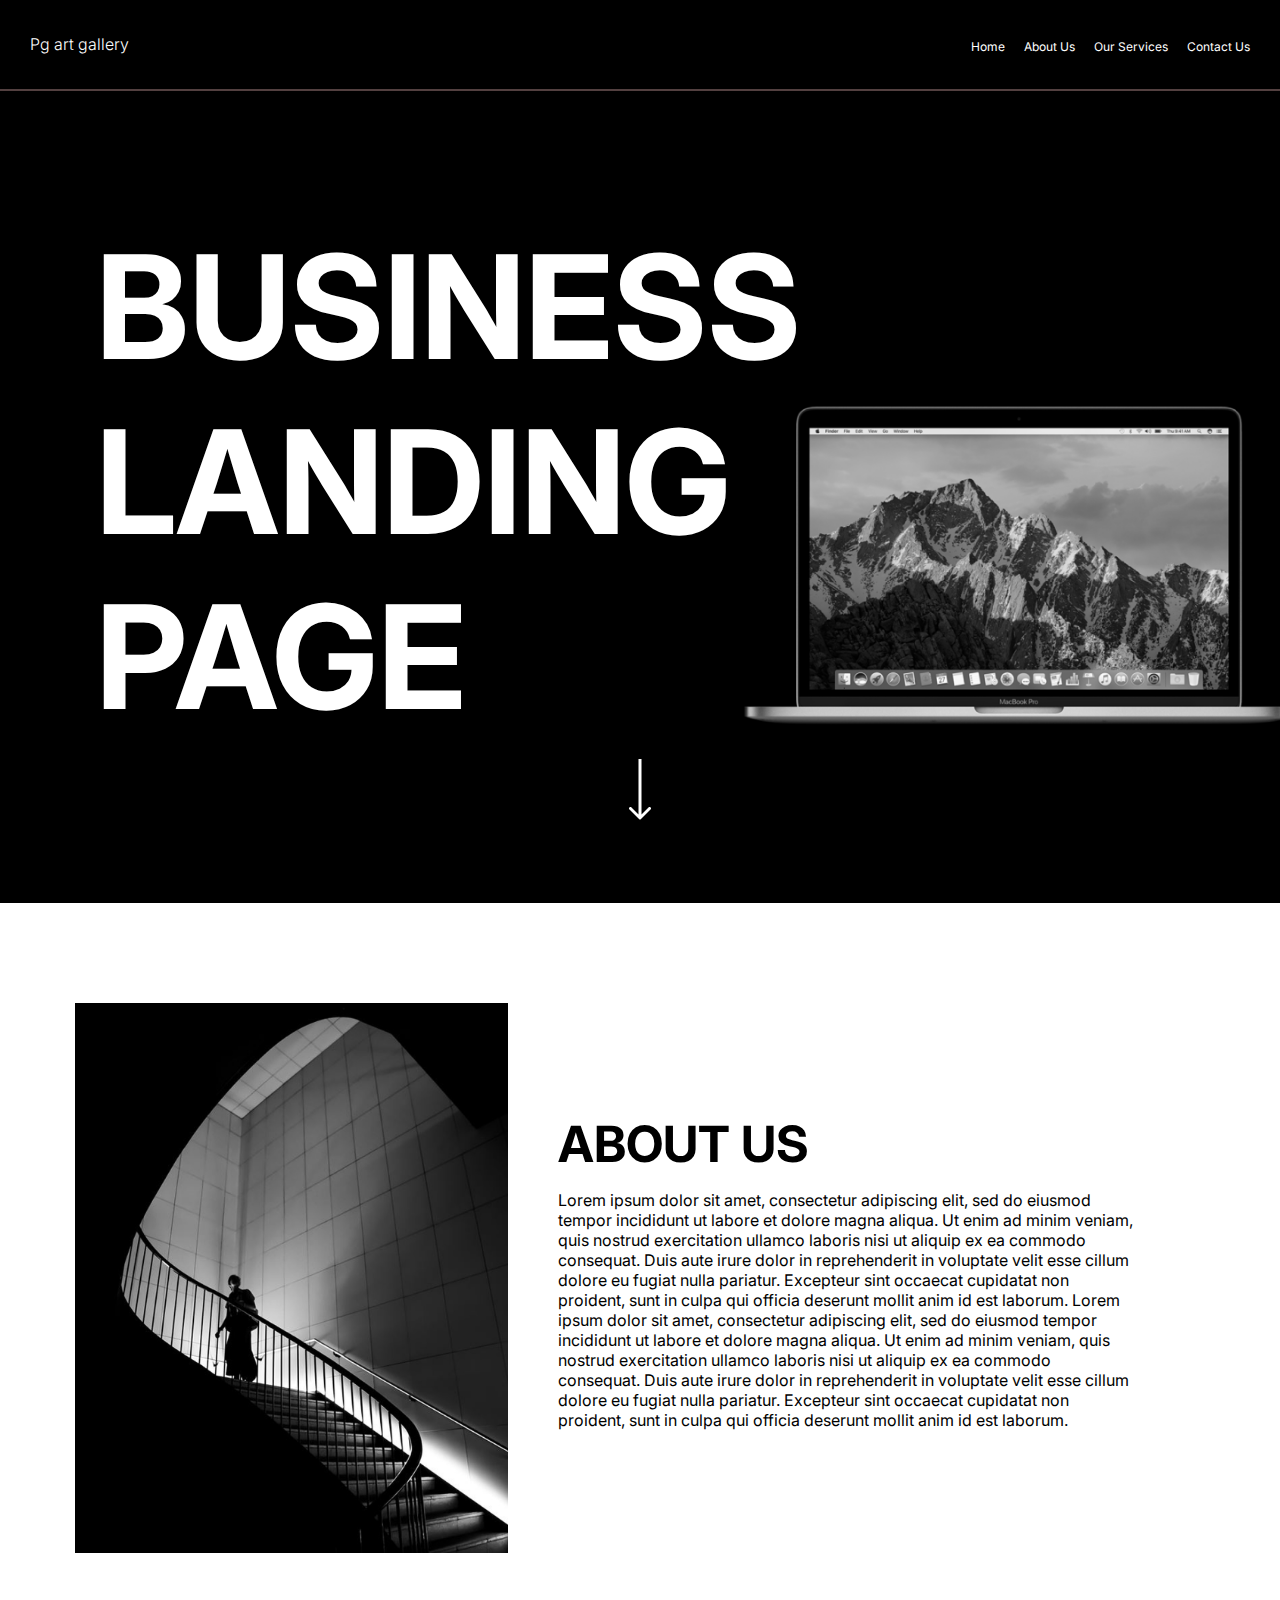
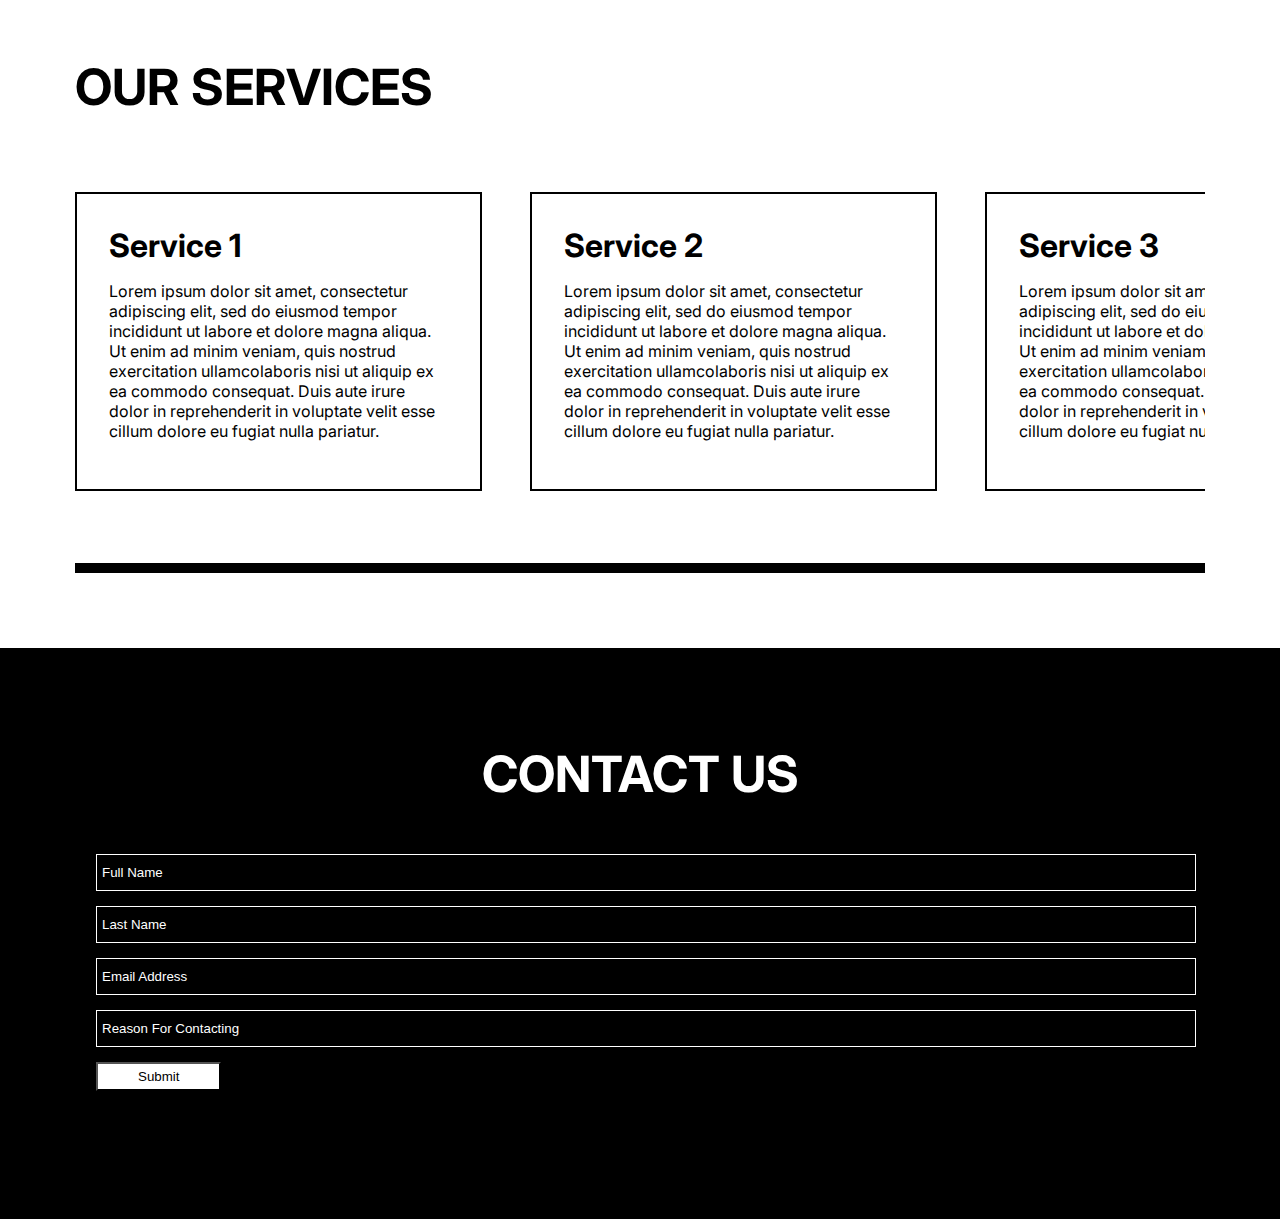
<file: index.html>
<!DOCTYPE html>
<html lang="en">

<head>
    <meta charset="UTF-8">
    <meta http-equiv="X-UA-Compatible" content="IE=edge">
    <meta name="viewport" content="width=device-width, initial-scale=1.0">
    <link rel="stylesheet" href="https://cdnjs.cloudflare.com/ajax/libs/font-awesome/6.2.1/css/all.min.css" integrity="sha512-MV7K8+y+gLIBoVD59lQIYicR65iaqukzvf/nwasF0nqhPay5w/9lJmVM2hMDcnK1OnMGCdVK+iQrJ7lzPJQd1w==" crossorigin="anonymous" referrerpolicy="no-referrer" />
    <link rel="preconnect" href="https://fonts.googleapis.com">
    <link rel="preconnect" href="https://fonts.gstatic.com" crossorigin>
    <link href="https://fonts.googleapis.com/css2?family=Inter:wght@300;700&display=swap" rel="stylesheet">
    <link rel="stylesheet" href="style.css">
    <title>Landing Page</title>
</head>

<body>
    <head>
    <div class="headerclass">
        <p>
           Pg art gallery
        
        </p>
        <nav>
     <ul class="nav-link">
                <li><a href="#homepage">Home</a></li>
                <li><a href="#aboutus">About Us</a></li>
                <li><a href="#ourservice">Our Services</a></li>
                <li><a href="#contact">Contact Us</a></li>
            </ul>
        </nav>
    </div>
    </head>
    <div id="homepage">
        <div class="text0">
            <h1>Business Landing Page</h1>
        </div>
        <div class="photo">
            <img src="./pnge.png" alt="Macbook">
        </div>
        <div class="arrow">
            <a href="#ourservice"><img src="./Arrow 1.png" alt="image"></a>
        </div>
    </div>
    <div id="aboutus">
 <div class="img">
            <img src="./pexels.png" alt="Stair">
        </div>
        <div class="text1">         
               <h2>About Us</h2>
            <p>Lorem ipsum dolor sit amet, consectetur adipiscing elit, sed do eiusmod tempor incididunt ut
                labore et dolore magna aliqua. Ut enim ad minim veniam, quis nostrud exercitation ullamco laboris
                nisi ut aliquip ex ea commodo consequat. Duis aute irure dolor in reprehenderit in voluptate velit
                esse cillum dolore eu fugiat nulla pariatur. Excepteur sint occaecat cupidatat non proident, sunt
                in culpa qui officia deserunt mollit anim id est laborum. Lorem ipsum dolor sit amet, consectetur
                adipiscing elit, sed do eiusmod tempor incididunt ut labore et dolore magna aliqua. Ut enim ad minim
                veniam, quis nostrud exercitation ullamco laboris nisi ut aliquip ex ea commodo consequat. Duis aute
                irure dolor in reprehenderit in voluptate velit esse cillum dolore eu fugiat nulla pariatur. Excepteur
                sint occaecat cupidatat non proident, sunt in culpa qui officia deserunt mollit anim id est laborum.
            </p>
        </div>
    </div>
    <div id="ourservice">
        <h2>Our services</h2>
    </div>
    <div class="container">
        <div class="row">
            <div class="cards">
                <h3>Service 1</h3>
                <p class="cardcontent">Lorem ipsum dolor sit amet, consectetur adipiscing elit, sed do eiusmod tempor
                    incididunt ut labore et dolore magna aliqua. Ut enim ad minim veniam, quis nostrud exercitation
                    ullamcolaboris nisi ut aliquip ex ea commodo consequat. Duis aute irure dolor in reprehenderit in
                    voluptate velit esse cillum dolore eu fugiat nulla pariatur.
                </p>
            </div>
            <div class="cards">
                <h3>Service 2</h3>
                <p class="cardcontent">Lorem ipsum dolor sit amet, consectetur adipiscing elit, sed do eiusmod tempor
                    incididunt ut labore et dolore magna aliqua. Ut enim ad minim veniam, quis nostrud exercitation
                    ullamcolaboris nisi ut aliquip ex ea commodo consequat. Duis aute irure dolor in reprehenderit in
                    voluptate velit esse cillum dolore eu fugiat nulla pariatur.
                </p>
            </div>
            <div class="cards">
                <h3>Service 3</h3>
                <p class="cardcontent">Lorem ipsum dolor sit amet, consectetur adipiscing elit, sed do eiusmod tempor
                    incididunt ut labore et dolore magna aliqua. Ut enim ad minim veniam, quis nostrud exercitation
                    ullamcolaboris nisi ut aliquip ex ea commodo consequat. Duis aute irure dolor in reprehenderit in
                    voluptate velit esse cillum dolore eu fugiat nulla pariatur.
                </p>
            </div>
        </div>
    </div>
    <div id="contact">
        <h2>Contact us</h2>
        <form id="form">
<div>
        <input type="text" name="name" id="name" placeholder="Full Name" value="" >
</div>
<div>
         <input type="text"  name="namee" id="namee" placeholder="Last Name" value="">
</div>
<div>
         <input type="email" name="email" id="email" placeholder="Email Address" value="" >
</div>
<div>
         <input type="text" class="reason" placeholder="Reason For Contacting" >
</div>
<div>
        <button type="button" value="submit" onclick="submitForm()">Submit</button>
    </div>
       </form>

    </div>
    <script src="index.js"></script>
</body>

</html>
</file>
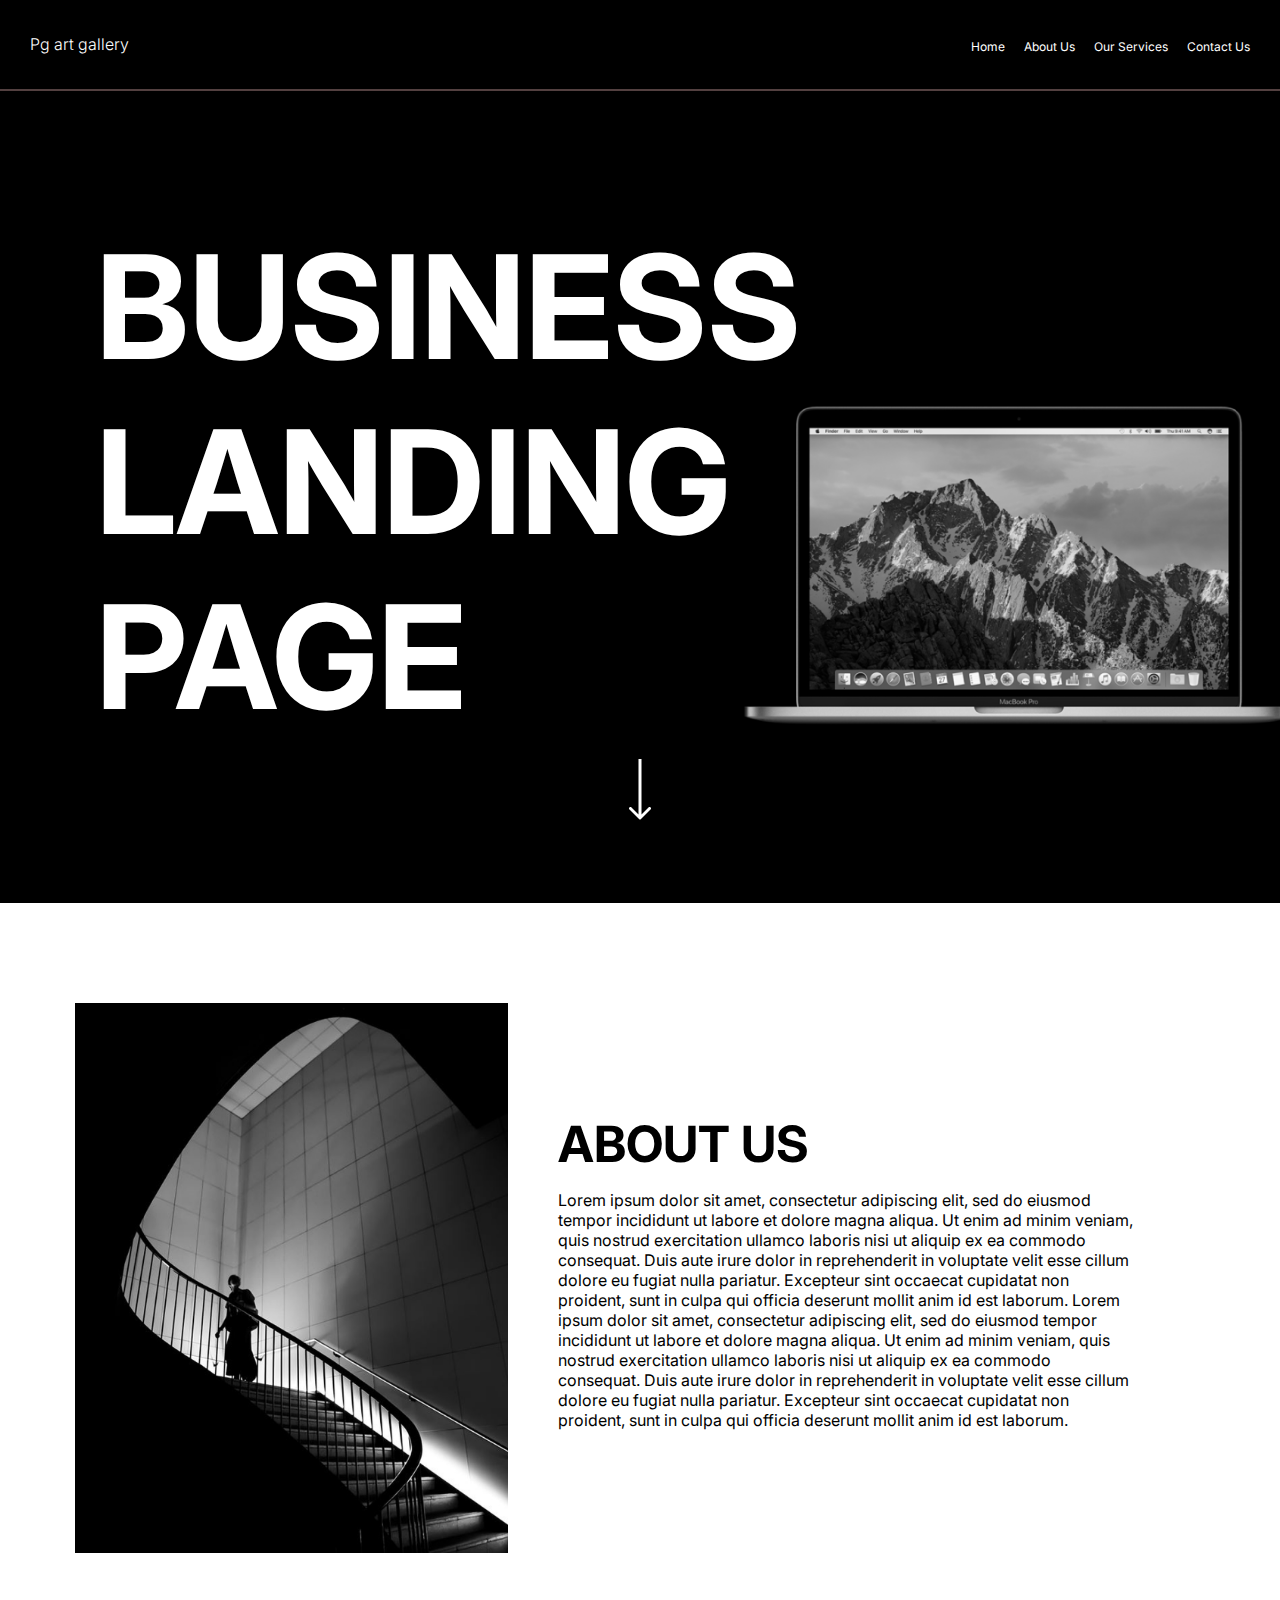
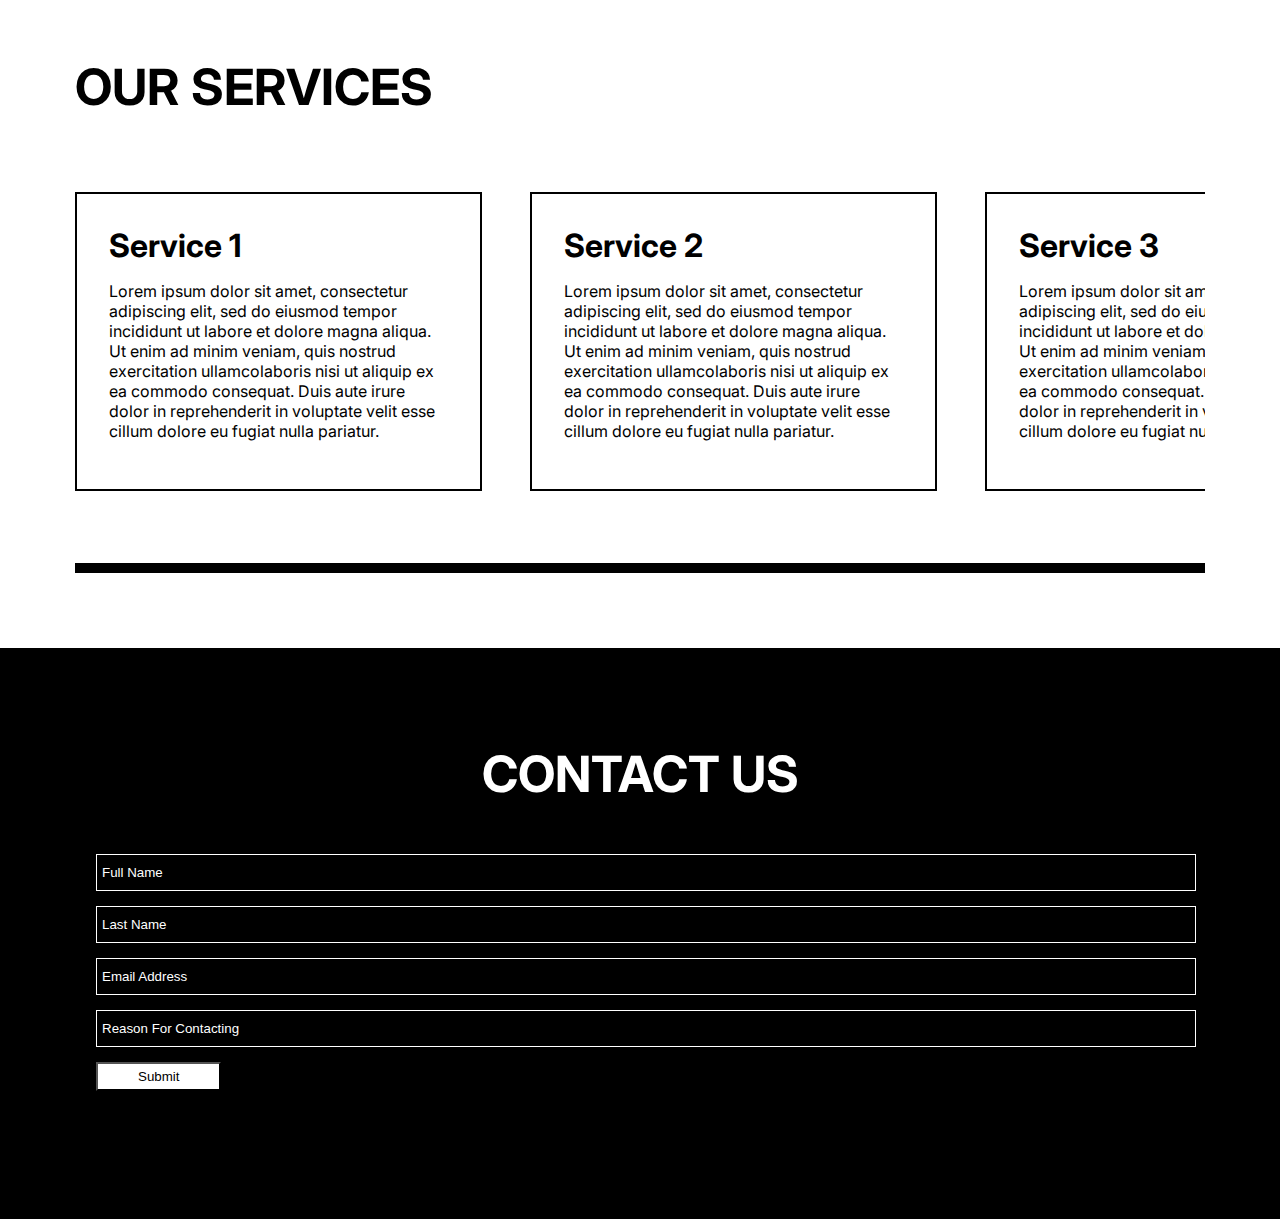
<file: main.html>
<!DOCTYPE html>
<html lang="en">

<head>
    <meta charset="UTF-8">
    <meta http-equiv="X-UA-Compatible" content="IE=edge">
    <meta name="viewport" content="width=device-width, initial-scale=1.0">
    <link rel="stylesheet" href="https://cdnjs.cloudflare.com/ajax/libs/font-awesome/6.2.1/css/all.min.css" integrity="sha512-MV7K8+y+gLIBoVD59lQIYicR65iaqukzvf/nwasF0nqhPay5w/9lJmVM2hMDcnK1OnMGCdVK+iQrJ7lzPJQd1w==" crossorigin="anonymous" referrerpolicy="no-referrer" />
    <link rel="preconnect" href="https://fonts.googleapis.com">
    <link rel="preconnect" href="https://fonts.gstatic.com" crossorigin>
    <link href="https://fonts.googleapis.com/css2?family=Inter:wght@300;700&display=swap" rel="stylesheet">
    <link rel="stylesheet" href="style.css">
    <title>Landing Page</title>
</head>

<body>
    <head>
    <div class="headerclass">
        <p>
           Pg art gallery
        
        </p>
        <nav>
     <ul class="nav-link">
                <li><a href="#homepage">Home</a></li>
                <li><a href="#aboutus">About Us</a></li>
                <li><a href="#ourservice">Our Services</a></li>
                <li><a href="#contact">Contact Us</a></li>
            </ul>
        </nav>
    </div>
    </head>
    <div id="homepage">
        <div class="text0">
            <h1>Business Landing Page</h1>
        </div>
        <div class="photo">
            <img src="./pnge.png" alt="Macbook">
        </div>
        <div class="arrow">
            <a href="#ourservice"><img src="./Arrow 1.png" alt="image"></a>
        </div>
    </div>
    <div id="aboutus">
 <div class="img">
            <img src="./pexels.png" alt="Stair">
        </div>
        <div class="text1">         
               <h2>About Us</h2>
            <p>Lorem ipsum dolor sit amet, consectetur adipiscing elit, sed do eiusmod tempor incididunt ut
                labore et dolore magna aliqua. Ut enim ad minim veniam, quis nostrud exercitation ullamco laboris
                nisi ut aliquip ex ea commodo consequat. Duis aute irure dolor in reprehenderit in voluptate velit
                esse cillum dolore eu fugiat nulla pariatur. Excepteur sint occaecat cupidatat non proident, sunt
                in culpa qui officia deserunt mollit anim id est laborum. Lorem ipsum dolor sit amet, consectetur
                adipiscing elit, sed do eiusmod tempor incididunt ut labore et dolore magna aliqua. Ut enim ad minim
                veniam, quis nostrud exercitation ullamco laboris nisi ut aliquip ex ea commodo consequat. Duis aute
                irure dolor in reprehenderit in voluptate velit esse cillum dolore eu fugiat nulla pariatur. Excepteur
                sint occaecat cupidatat non proident, sunt in culpa qui officia deserunt mollit anim id est laborum.
            </p>
        </div>
    </div>
    <div id="ourservice">
        <h2>Our services</h2>
    </div>
    <div class="container">
        <div class="row">
            <div class="cards">
                <h3>Service 1</h3>
                <p class="cardcontent">Lorem ipsum dolor sit amet, consectetur adipiscing elit, sed do eiusmod tempor
                    incididunt ut labore et dolore magna aliqua. Ut enim ad minim veniam, quis nostrud exercitation
                    ullamcolaboris nisi ut aliquip ex ea commodo consequat. Duis aute irure dolor in reprehenderit in
                    voluptate velit esse cillum dolore eu fugiat nulla pariatur.
                </p>
            </div>
            <div class="cards">
                <h3>Service 2</h3>
                <p class="cardcontent">Lorem ipsum dolor sit amet, consectetur adipiscing elit, sed do eiusmod tempor
                    incididunt ut labore et dolore magna aliqua. Ut enim ad minim veniam, quis nostrud exercitation
                    ullamcolaboris nisi ut aliquip ex ea commodo consequat. Duis aute irure dolor in reprehenderit in
                    voluptate velit esse cillum dolore eu fugiat nulla pariatur.
                </p>
            </div>
            <div class="cards">
                <h3>Service 3</h3>
                <p class="cardcontent">Lorem ipsum dolor sit amet, consectetur adipiscing elit, sed do eiusmod tempor
                    incididunt ut labore et dolore magna aliqua. Ut enim ad minim veniam, quis nostrud exercitation
                    ullamcolaboris nisi ut aliquip ex ea commodo consequat. Duis aute irure dolor in reprehenderit in
                    voluptate velit esse cillum dolore eu fugiat nulla pariatur.
                </p>
            </div>
        </div>
    </div>
    <div id="contact">
        <h2>Contact us</h2>
        <form id="form">
<div>
        <input type="text" name="name" id="name" placeholder="Full Name" value="" >
</div>
<div>
         <input type="text"  name="namee" id="namee" placeholder="Last Name" value="">
</div>
<div>
         <input type="email" name="email" id="email" placeholder="Email Address" value="" >
</div>
<div>
         <input type="text" class="reason" placeholder="Reason For Contacting" >
</div>
<div>
        <button type="button" value="submit" onclick="submitForm()">Submit</button>
    </div>
       </form>

    </div>
    <script src="index.js"></script>
</body>

</html>
</file>
<file: style.css>
html {
    scroll-behavior: smooth;
}

a {
    font-size: 12px;
    color: #fff;
    text-decoration: none;
}

body {
    margin: 0;
    padding: 0;
    font-style: normal;
    box-sizing: border-box;
    overflow-x: hidden;
    font-family: 'Inter';

}

.headerclass {
    display: flex;
    justify-content: space-between;
    align-items: center;
    position: sticky;
    top: 0;
    padding: 30px;
    background: #000;
    border-bottom: 2px solid rgb(83, 64, 64);
    z-index: 1000;
}

.headerclass p {
    margin: 0;
    color: #fff;
    font-weight: 300;
    font-size: 16px;
    line-height: 29px;
}

.headerclass ul {
    margin: 0;
    align-items: center;
}

.headerclass li {
    padding-left: 15px;
    display: inline-block;
    color: #fff;
    list-style: none;
}

.sticky {
    position: fixed;
    top: 0;
    width: 100%;
}

#homepage {
    display: flex;
    flex-wrap: wrap;
    background-color: #000;
    padding: 8rem 6rem 5rem;
}

.text0 {
    width: 55%;
}

.photo {
    position: relative;
}

.photo img {
    position: absolute;
    bottom: 0;
    height: 350px;
}

.arrow {
    display: flex;
    flex-basis: 100%;
    margin-top: 15px;
    justify-content: center;
}

@keyframes fadeIn {
    0% {
        opacity: 0;
    }

    100% {
        opacity: 3;
    }
}

h1 {
    margin: 0;
    color: #fff;
    font-weight: 700;
    font-size: 9rem;
    text-transform: uppercase;
    animation-name: fadeIn;
    animation-duration: 3s;
}

#aboutus {
    display: flex;
    flex-direction: row;
    padding: 100px 75px;
    margin: 0;
}

.img {
    width: 45%;
}

.img img {
    height: 550px;
}

h2 {
    margin: 0;
    text-transform: uppercase;
    font-weight: 700;
    font-size: 50px;
}

#ourservice {
    color: #000000;
    padding: 0 75px;
}

.container {
    padding: 75px;
}
.text1 {
    display: flex;
    flex-wrap: wrap;
    align-content: center;
    width: 60%;
    padding-right: 70px;
    padding-left: 50px;
    color: #000000;
}



.row {
    align-items: stretch;
    display: flex;
    flex-direction: row;
    flex-wrap: nowrap;
    overflow-x: auto;
    overflow-y: hidden;
}


h3 {
    margin: 0;
    font-size: 32px;
}


.row {
    -ms-overflow-style: none;
    scrollbar-width: none;
    border-bottom: 10px solid #000;
    padding-bottom: 40px;
}

.row::-webkit-scrollbar {
    display: none;
}


#contact {
    margin: 0;
    background-color: #000;
    padding: 6rem 6rem 8rem;
}
#contact input {
    width: 100%;
    color: #fff;
    padding: 10px 5px;
        margin-bottom: 15px;
    border: 1px solid #fff;
    background-color: #000;

}

#contact h2 {
    color: #fff;
    margin-bottom: 50px;
    text-align: center;

}


::placeholder {
    color: #fff;
}

.cards {
    max-width: 30%;
    padding: 2rem;
    margin-right: 3rem;
    margin-bottom: 2rem;
    border: 2px solid #000;
    background-color: #fff;
    flex-grow: 0;
    flex-shrink: 0;
}

.cards:hover {
    background-color: #000;
    color: #fff;
    transition: .3s;
}


button {
    background-color: #fff;
    color: #000;
    padding: 5px 40px;
    cursor: pointer;
}

/* --------------------------Responsive adjustments--------------------- */

@media only screen and (max-width : 1224px) {

    #homepage,
    #contact {
        padding: 7rem 5rem 4rem;
        flex-direction: column;
    }

    h1 {
        font-size: 8rem;
    }

    #homepage .text0,
    #homepage .photo {
        width: 100%;
        overflow: hidden;
    }

    .img {
        width: 55%;
    }
    .img img {
        width: 100%;
    }

    .text0 {
        width: 45%;
        padding: 0 25px;
    }

    .card {
        margin-right: 1.5rem;
        padding: 1.5rem;
    }
}

@media only screen and (max-width : 850px) {

    #homepage,
    #contact {
        padding: 6rem 4rem 3rem;
    }

    h1 {
        font-size: 6rem;
    }

    #aboutus {
        flex-direction: column;
        padding: 6rem 4rem 3rem;
    }

    .img {
        width: 100%;
    }

    .text0 {
        width: 100%;
        padding: 0;
        margin-top: 30px;

    }

    .card {
        margin-right: 1.5rem;
        max-width: 37%;
        padding: 1.5rem;
    }

    #ourservice {
        padding: 2rem 4rem;
    }

    .container {
        padding: 20px 75px 75px;
    }
}

@media only screen and (max-width : 650px) {

    .header {
        flex-direction: column;
        padding: 15px;
    }

    .header nav {
        margin-top: 10px;
    }

    #homepage,
    #contact {
        padding: 5rem 2rem 2rem;
    }

    h1 {
        font-size: 3rem;
    }

    #aboutus {
        padding: 5rem 2rem 2rem;
    }

    .card {
        max-width: 85%;
        margin-right: 1rem;
        padding: 1rem;
    }

    #ourservice {
        padding: 1rem 2rem;
    }

    .container {
        padding: 1rem 2rem 4rem;
    }

    .row {
        padding-bottom: 25px;
    }
}
</file>
